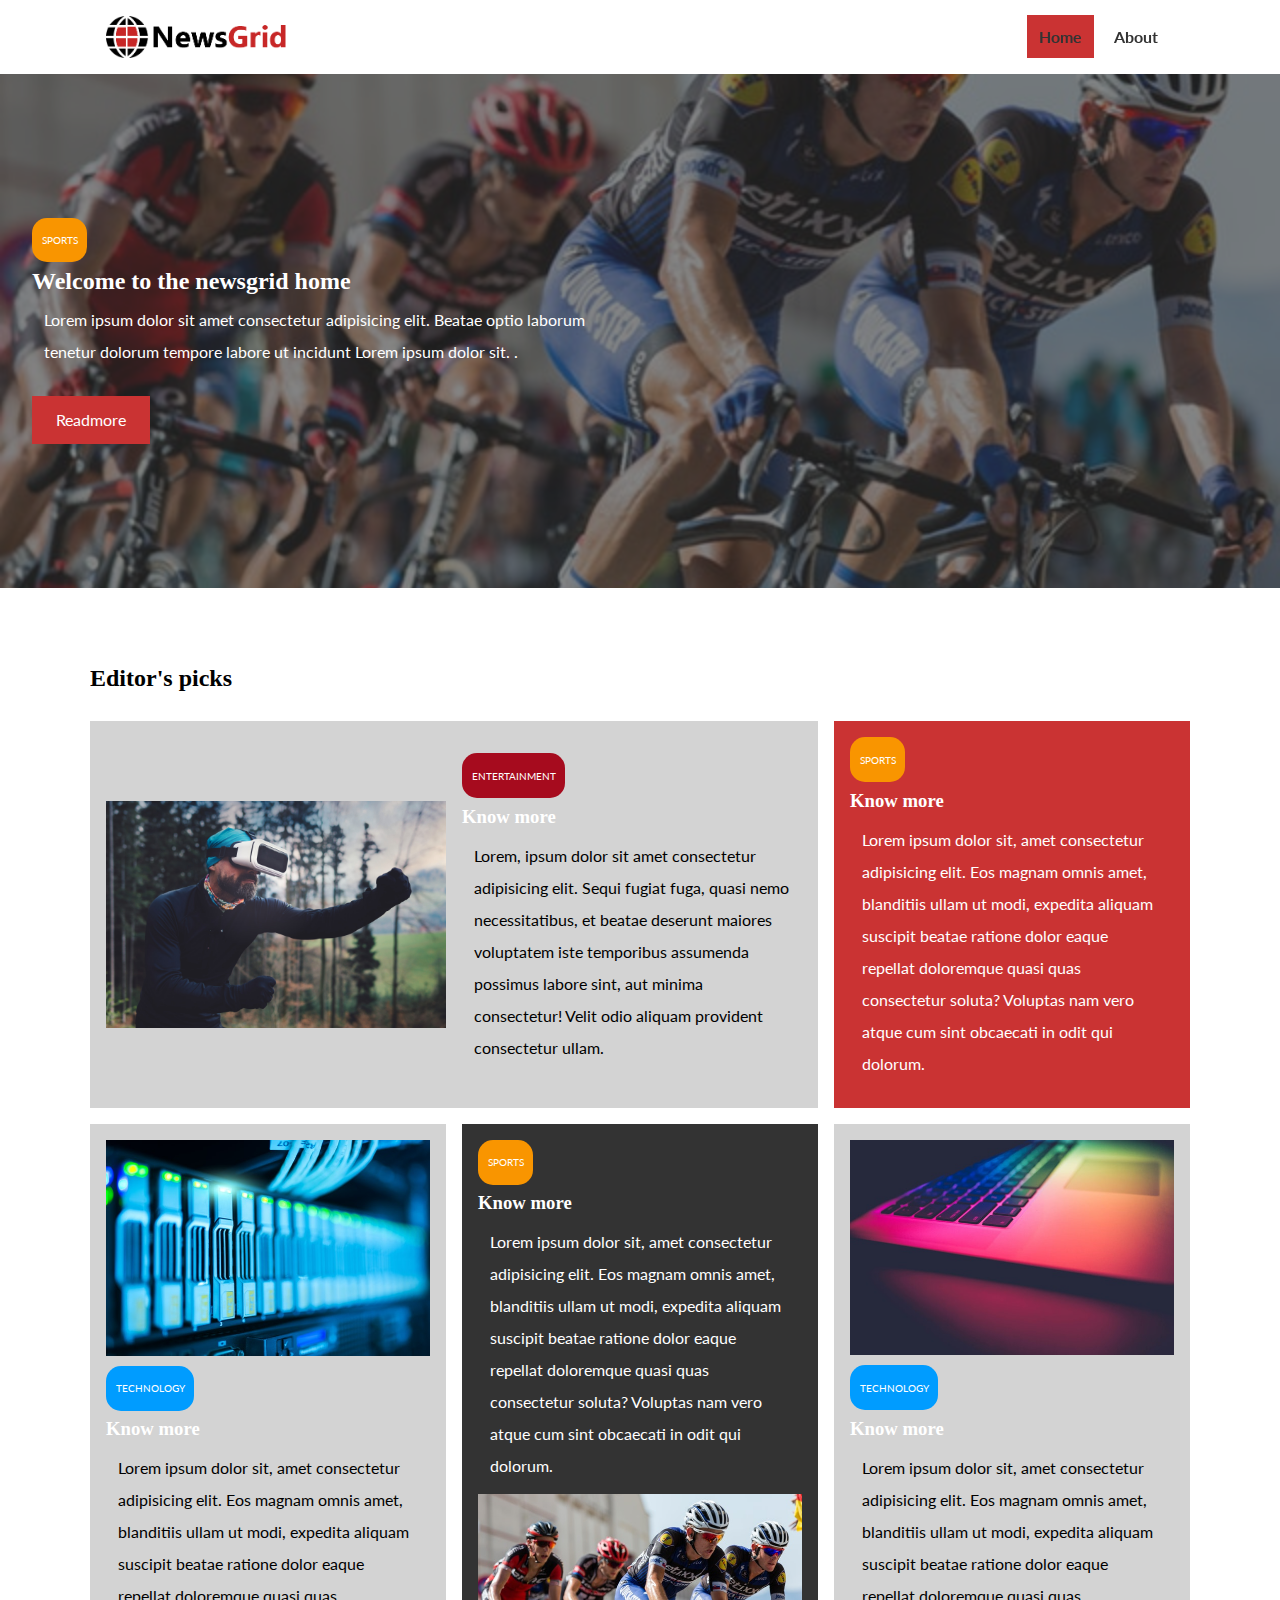
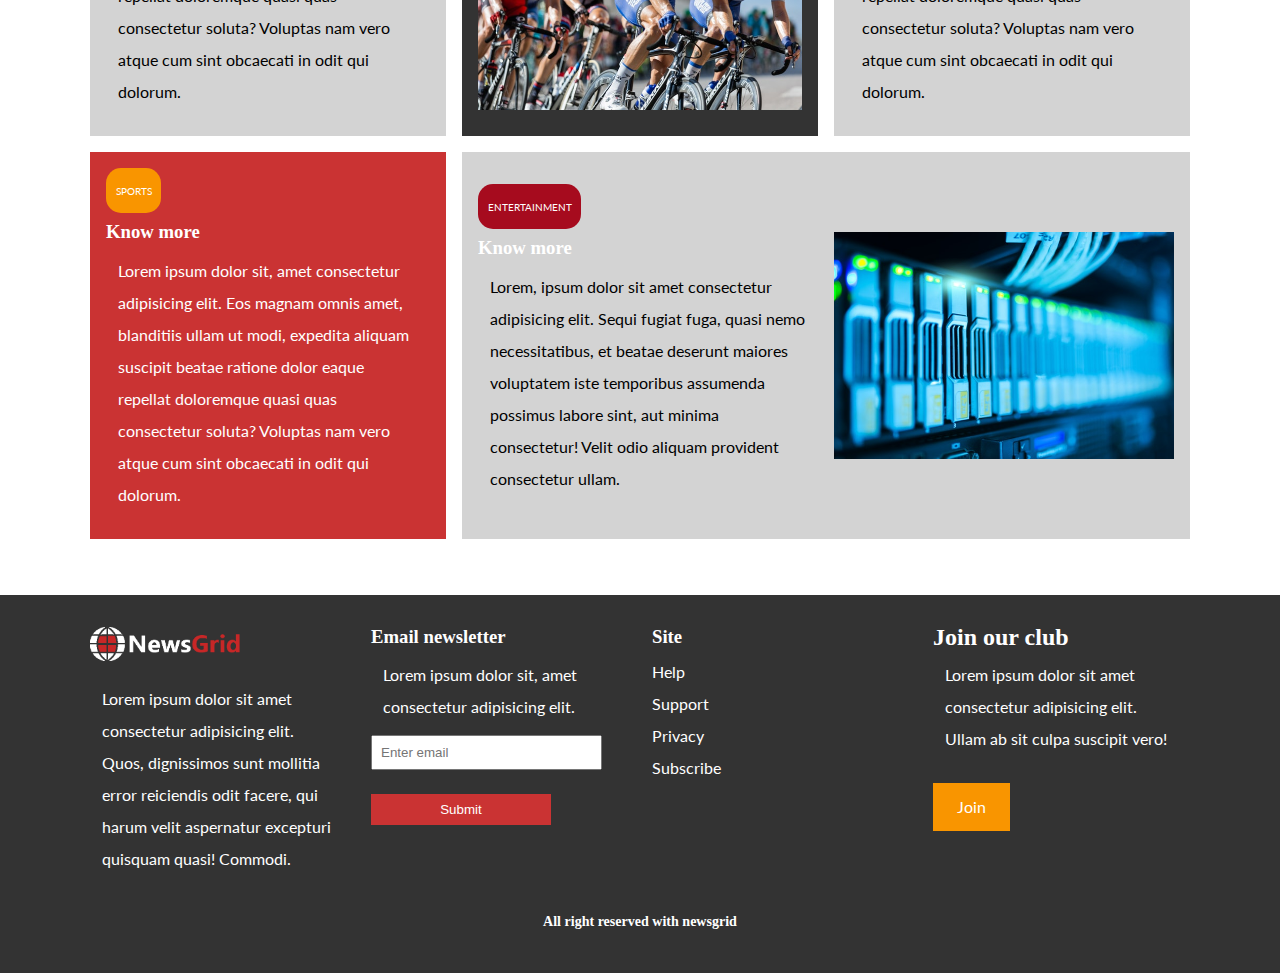
<file: index.html>
<!DOCTYPE html>
<html lang="en">
<head>
    <meta charset="UTF-8">
    <meta name="viewport" content="width=device-width, initial-scale=1.0">
    <title>Document</title>
  
    <link rel="stylesheet" href="./style.css">
    <link rel="stylesheet" media="screen and  (max-width:768px)" href="./mobile.css">
    
    <link rel="stylesheet" href="https://cdnjs.cloudflare.com/ajax/libs/font-awesome/5.14.0/css/all.min.css" integrity="sha512-1PKOgIY59xJ8Co8+NE6FZ+LOAZKjy+KY8iq0G4B3CyeY6wYHN3yt9PW0XpSriVlkMXe40PTKnXrLnZ9+fkDaog==" crossorigin="anonymous" />

</head>
<body>
    <header>
        <nav id="main-nav">
            <div class="container">
                <img src="images/logo.png" class="logo" alt="newsgrid">
                <div class="social-media">
                    <a href="https://www.facebook.com"><i class="fab fa-facebook"></i></a>
                    <a href="https://www.instagram.com"><i class="fab fa-instagram"></i></a>
                    <a href="https://www.twitter.com"><i class="fab fa-twitter"></i></a>
                    <a href="https://www.youtube.com"><i class="fab fa-youtube"></i></a>
                </div>
                <div class="nav">
                    <ul class="navlist">
                        <li><a href="#" class="current">Home</a></li>
                        <li><a href="./about.html">About</a></li>
                    </ul>
                </div>
            </div>
        </nav>
        <div class="showcase">
            <div class="showcase-container">
                <div class="showcase-content">
                    <div class="category category-sports">Sports</div>
                 <h2>Welcome to the newsgrid home</h2>
                 <p>Lorem ipsum dolor sit amet consectetur adipisicing elit.
                      Beatae optio laborum tenetur dolorum tempore labore ut incidunt Lorem ipsum dolor sit.
                       .</p>
                 <a href="article.html" class="btn btn-primary">Readmore</a>
                </div>

            </div>
        </div>
    
        
    </header>
    <main>
        <section id="home-articles" class="py-1">
        <div class="container">
            <h2 class="py-1">Editor's picks</h2>
            <div class="articles-container">
                <article class="cards">
                    <img src="images/articles/ent1.jpg">
                    <div>
                    <div class=" category category-ent">Entertainment</div>
                        <h3><a href="article.html">Know more</a></h3>
                        <p>Lorem, ipsum dolor sit amet consectetur adipisicing elit.
                             Sequi fugiat fuga, quasi nemo necessitatibus, et beatae deserunt 
                             maiores voluptatem iste temporibus assumenda possimus labore sint, aut minima
                             consectetur! Velit odio aliquam provident consectetur ullam.</p>
                    </div>
                </article>
                <article class="cards bg-primary">
                  <div class="category category-sports">Sports</div>
                  <h3><a href="article.html">Know more</a></h3>
                  <p>Lorem ipsum dolor sit, amet consectetur adipisicing elit. Eos magnam omnis amet, 
                      blanditiis ullam ut modi, expedita aliquam suscipit beatae ratione dolor eaque 
                      repellat doloremque
                      quasi quas consectetur soluta? 
                      Voluptas nam vero atque cum sint obcaecati in odit qui dolorum.</p>

                </article>
               
                <article class="cards">
                    <img src="images/articles/tech1.jpg">
                    <div class="category category-tech">Technology</div>
                    <h3><a href="article.html">Know more</a></h3>
                    <p>Lorem ipsum dolor sit, amet consectetur adipisicing elit. Eos magnam omnis amet, 
                        blanditiis ullam ut modi, expedita aliquam suscipit beatae ratione dolor eaque 
                        repellat doloremque
                        quasi quas consectetur soluta? 
                        Voluptas nam vero atque cum sint obcaecati in odit qui dolorum.</p>
  
                  </article>
                  <article class="cards bg-dark">
                    <div class="category category-sports">Sports</div>
                    <h3><a href="article.html">Know more</a></h3>
                    <p>Lorem ipsum dolor sit, amet consectetur adipisicing elit. Eos magnam omnis amet, 
                        blanditiis ullam ut modi, expedita aliquam suscipit beatae ratione dolor eaque 
                        repellat doloremque
                        quasi quas consectetur soluta? 
                        Voluptas nam vero atque cum sint obcaecati in odit qui dolorum.</p>
                    <img src="images/articles/sports1.jpg">
                  </article>
                  <article class="cards">
                    <img src="images/articles/tech2.jpg">
                    <div class="category category-tech">Technology</div>
                    <h3><a href="article.html">Know more</a></h3>
                    <p>Lorem ipsum dolor sit, amet consectetur adipisicing elit. Eos magnam omnis amet, 
                        blanditiis ullam ut modi, expedita aliquam suscipit beatae ratione dolor eaque 
                        repellat doloremque
                        quasi quas consectetur soluta? 
                        Voluptas nam vero atque cum sint obcaecati in odit qui dolorum.</p>
  
                  </article>
                  <article class="cards bg-primary">
                    <div class="category category-sports">Sports</div>
                    <h3><a href="article.html">Know more</a></h3>
                    <p>Lorem ipsum dolor sit, amet consectetur adipisicing elit. Eos magnam omnis amet, 
                        blanditiis ullam ut modi, expedita aliquam suscipit beatae ratione dolor eaque 
                        repellat doloremque
                        quasi quas consectetur soluta? 
                        Voluptas nam vero atque cum sint obcaecati in odit qui dolorum.</p>
  
                  </article>
                  <article class="cards">
                    <div>
                    <div class=" category category-ent">Entertainment</div>
                        <h3><a href="article.html">Know more</a></h3>
                        <p>Lorem, ipsum dolor sit amet consectetur adipisicing elit.
                             Sequi fugiat fuga, quasi nemo necessitatibus, et beatae deserunt 
                             maiores voluptatem iste temporibus assumenda possimus labore sint, aut minima
                             consectetur! Velit odio aliquam provident consectetur ullam.</p>
                    </div>
                    <img src="./images/articles/tech1.jpg">
                </article>
                  
            </div>
            </div>


        </section>
    </main>
    <footer id='footer'>
        <div class="container footer-container">
            <div>
              <img src="images/logo_light.png">
              <p>Lorem ipsum dolor sit amet consectetur adipisicing elit. Quos, dignissimos sunt mollitia error reiciendis odit facere,
                   qui harum velit aspernatur excepturi quisquam quasi! Commodi.</p>
            </div>
            <div>
               <h3>Email newsletter</h3>
               <p>Lorem ipsum dolor sit, amet consectetur adipisicing elit.</p>
               <form>
                <input type="email" placeholder="Enter email">
                <input type="submit" class="btn btn-primary">

               </form>
            </div>
            <div>
               <h3>Site</h3>
               <ul>
                   <li><a href="#">Help</a></li>
                   <li><a href="#">Support</a></li>
                   <li><a href="#">Privacy</a></li>
                   <li><a href="#">Subscribe</a></li>
               </ul>
            </div>
            <div>
                <h2>Join our club</h2>
                <p>Lorem ipsum dolor sit amet consectetur adipisicing elit.
                     Ullam ab sit culpa suscipit vero!</p>
                <a href="#" class="btn btn-secondary">Join</a>
                </div>
            <div>
                <h3>All right reserved with newsgrid</h3>

            </div>
        </div>
    </footer>
</body>
</html>
</file>
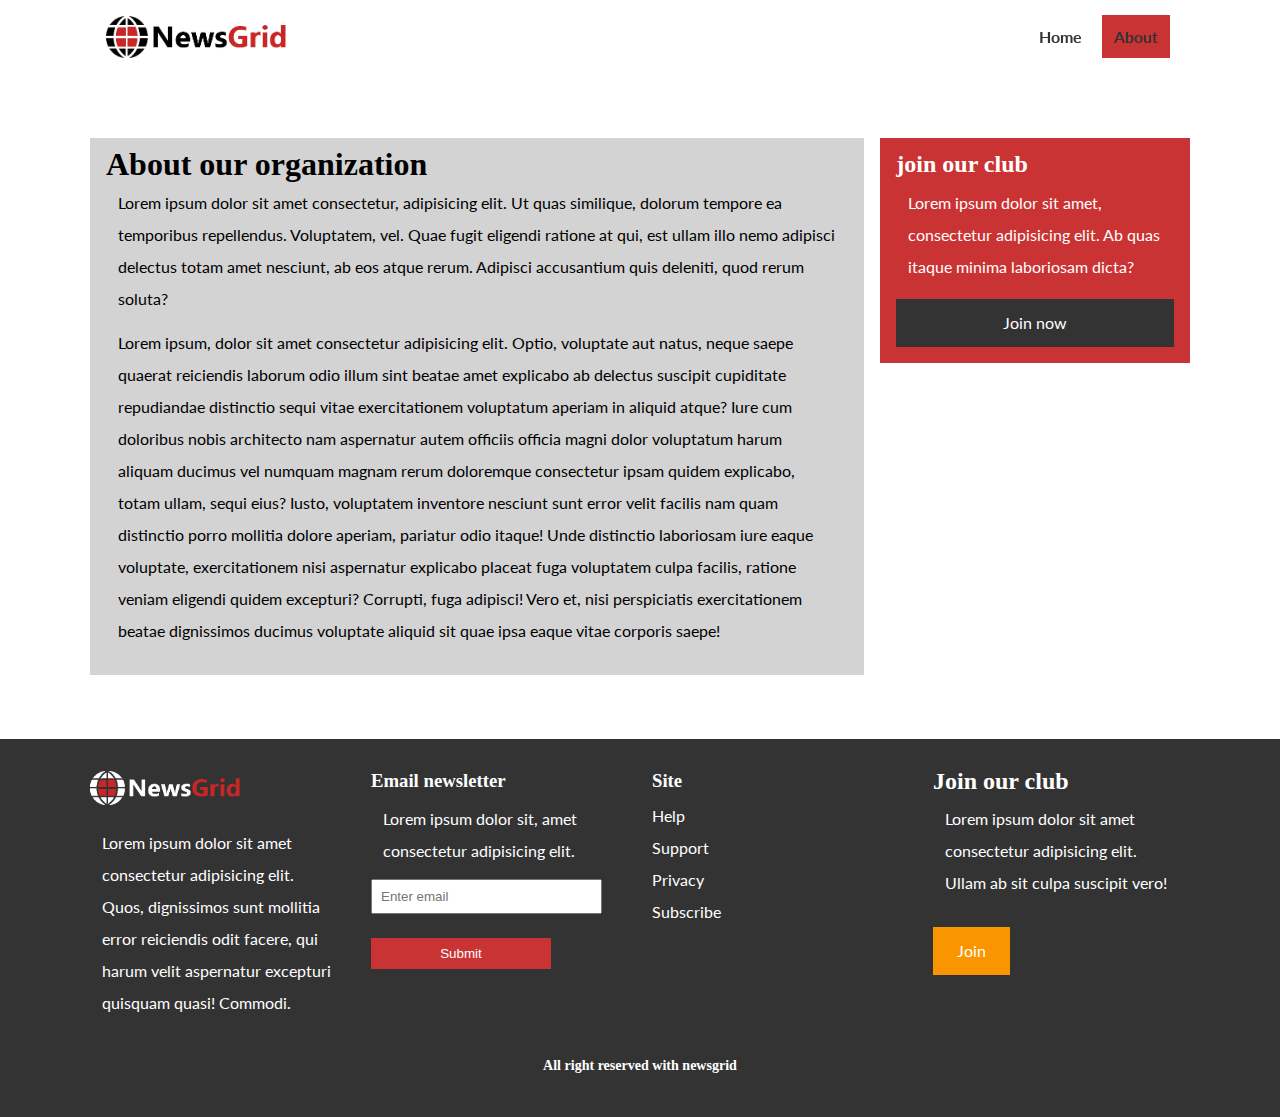
<file: about.html>
<!DOCTYPE html>
<html lang="en">
<head>
    <meta charset="UTF-8">
    <meta name="viewport" content="width=device-width, initial-scale=1.0">
    <title>Document</title>
    
    <link rel="stylesheet" href="style.css">
    <link rel="stylesheet" media="screen and (max-width:768px)" href="./mobile.css">
 
    <link rel="stylesheet" href="https://cdnjs.cloudflare.com/ajax/libs/font-awesome/5.14.0/css/all.min.css" integrity="sha512-1PKOgIY59xJ8Co8+NE6FZ+LOAZKjy+KY8iq0G4B3CyeY6wYHN3yt9PW0XpSriVlkMXe40PTKnXrLnZ9+fkDaog==" crossorigin="anonymous" />

</head>
<body>
    <header>
        <nav id="main-nav">
            <div class="container">
                <img src="images/logo.png" class="logo" alt="newsgrid">
                <div class="social-media">
                    <a href="https://www.facebook.com"><i class="fab fa-facebook"></i></a>
                    <a href="https://www.instagram.com"><i class="fab fa-instagram"></i></a>
                    <a href="https://www.twitter.com"><i class="fab fa-twitter"></i></a>
                    <a href="https://www.youtube.com"><i class="fab fa-youtube"></i></a>
                </div>
                <div class="nav">
                    <ul class="navlist">
                        <li><a href="./index.html" >Home</a></li>
                        <li><a href="" class="current">About</a></li>
                    </ul>
                </div>
            </div>
        </nav>
        </header>
        <section id="about">
            <div class="container">
                <div class="page-container">
                    <article class="cards">
                        <h1>About our organization</h1>
                        <p>Lorem ipsum dolor sit amet consectetur,
                             adipisicing elit. Ut quas similique, dolorum tempore ea
                              temporibus repellendus. Voluptatem, vel. Quae fugit eligendi ratione at qui, 
                              est ullam illo nemo adipisci delectus totam amet nesciunt, ab eos atque rerum.
                               Adipisci accusantium quis deleniti, quod rerum soluta?
                         </p>
                         <p>Lorem ipsum, dolor sit amet consectetur adipisicing elit. Optio, voluptate aut natus, neque saepe quaerat reiciendis laborum odio illum sint beatae amet explicabo ab delectus suscipit cupiditate repudiandae distinctio sequi vitae exercitationem voluptatum aperiam in aliquid atque? Iure cum doloribus nobis architecto nam aspernatur autem officiis officia magni dolor voluptatum harum aliquam ducimus vel numquam magnam rerum doloremque consectetur ipsam quidem explicabo, totam ullam, sequi eius? Iusto, voluptatem inventore nesciunt sunt error velit facilis nam quam distinctio porro mollitia dolore aperiam, pariatur odio itaque! Unde distinctio laboriosam iure eaque voluptate, exercitationem nisi aspernatur explicabo placeat fuga voluptatem culpa facilis, ratione veniam eligendi quidem excepturi? Corrupti, fuga adipisci! Vero et, nisi perspiciatis exercitationem beatae dignissimos ducimus voluptate aliquid sit quae ipsa eaque vitae corporis saepe!</p>
                    
                    
                    
                    
                    
                        </article>
                        <aside class="cards bg-primary">
                            <h2>join our club</h2>
                            <p>Lorem ipsum dolor sit amet, consectetur adipisicing elit. Ab quas itaque minima laboriosam dicta?</p>
                            <a href="" class="btn btn-block">Join now</a>                    
                       
                        </aside>

                </div>
            </div>

        </section>
        <footer id="footer">
            <div class="container footer-container">
                <div>
                  <img src="images/logo_light.png">
                  <p>Lorem ipsum dolor sit amet consectetur adipisicing elit. Quos, dignissimos sunt mollitia error reiciendis odit facere,
                       qui harum velit aspernatur excepturi quisquam quasi! Commodi.</p>
                </div>
                <div>
                   <h3>Email newsletter</h3>
                   <p>Lorem ipsum dolor sit, amet consectetur adipisicing elit.</p>
                   <form>
                    <input type="email" placeholder="Enter email">
                    <input type="submit" class="btn btn-primary">
    
                   </form>
                </div>
                <div>
                   <h3>Site</h3>
                   <ul>
                       <li><a href="#">Help</a></li>
                       <li><a href="#">Support</a></li>
                       <li><a href="#">Privacy</a></li>
                       <li><a href="#">Subscribe</a></li>
                   </ul>
                </div>
                <div>
                    <h2>Join our club</h2>
                    <p>Lorem ipsum dolor sit amet consectetur adipisicing elit.
                         Ullam ab sit culpa suscipit vero!</p>
                    <a href="#" class="btn btn-secondary">Join</a>
                    </div>
                <div>
                    <h3>All right reserved with newsgrid</h3>
    
                </div>
            </div>
        </footer>
</body>
</html>
</file>
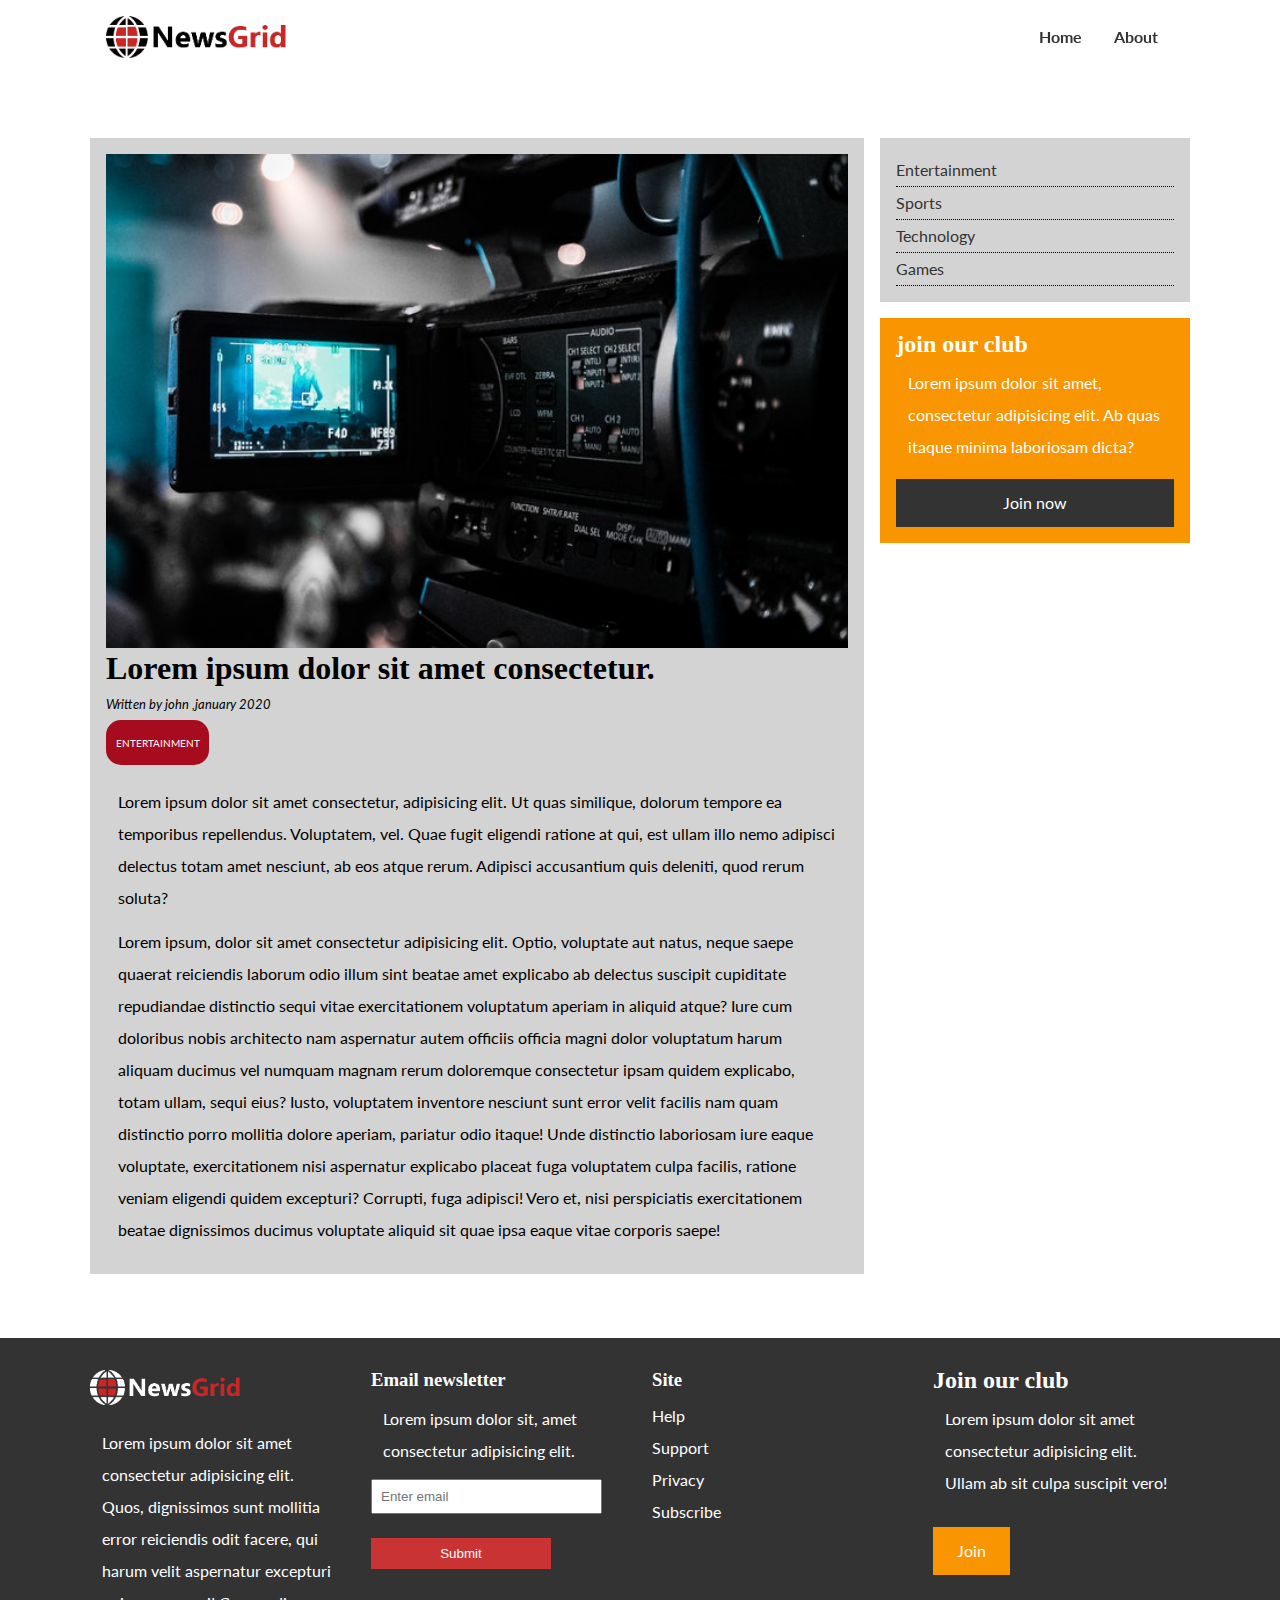
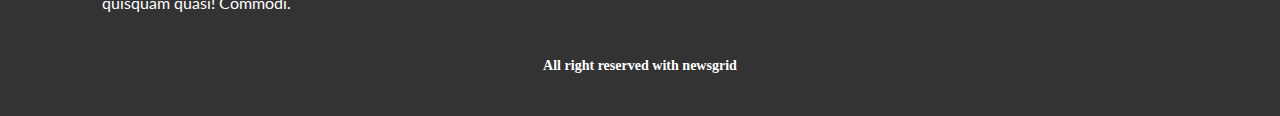
<file: article.html>
<!DOCTYPE html>
<html lang="en">
<head>
    <meta charset="UTF-8">
    <meta name="viewport" content="width=device-width, initial-scale=1.0">
    <title>Document</title>
    
    <link rel="stylesheet" href="style.css">
    <link rel="stylesheet" media="screen and (max-width:768px)" href="./mobile.css">
   
    <link rel="stylesheet" href="https://cdnjs.cloudflare.com/ajax/libs/font-awesome/5.14.0/css/all.min.css" integrity="sha512-1PKOgIY59xJ8Co8+NE6FZ+LOAZKjy+KY8iq0G4B3CyeY6wYHN3yt9PW0XpSriVlkMXe40PTKnXrLnZ9+fkDaog==" crossorigin="anonymous" />

</head>
<body>
    <header>
        <nav id="main-nav">
            <div class="container">
                <img src="images/logo.png" class="logo" alt="newsgrid">
                <div class="social-media">
                    <a href="https://www.facebook.com"><i class="fab fa-facebook"></i></a>
                    <a href="https://www.instagram.com"><i class="fab fa-instagram"></i></a>
                    <a href="https://www.twitter.com"><i class="fab fa-twitter"></i></a>
                    <a href="https://www.youtube.com"><i class="fab fa-youtube"></i></a>
                </div>
                <div class="nav">
                    <ul class="navlist">
                        <li><a href="./index.html" >Home</a></li>
                        <li><a href="./about.html">About</a></li>
                    </ul>
                </div>
            </div>
        </nav>
        </header>
        <section id="about">
            <div class="container">
                <div class="page-container">
                    <article class="cards">
                        <img src="./images/articles/ent2.jpg">
                        <h1>Lorem ipsum dolor sit amet consectetur.</h1>
                        <div class="meta">
                            <small>
                                <i class="fa fa-user">Written by john ,january 2020</i>
                            </small>
                        </div>
                        <div class="category category-ent">Entertainment</div>
                        <p>Lorem ipsum dolor sit amet consectetur,
                             adipisicing elit. Ut quas similique, dolorum tempore ea
                              temporibus repellendus. Voluptatem, vel. Quae fugit eligendi ratione at qui, 
                              est ullam illo nemo adipisci delectus totam amet nesciunt, ab eos atque rerum.
                               Adipisci accusantium quis deleniti, quod rerum soluta?
                         </p>
                         <p>Lorem ipsum, dolor sit amet consectetur adipisicing elit. Optio, voluptate aut natus, neque saepe quaerat reiciendis laborum odio illum sint beatae amet explicabo ab delectus suscipit cupiditate repudiandae distinctio sequi vitae exercitationem voluptatum aperiam in aliquid atque? Iure cum doloribus nobis architecto nam aspernatur autem officiis officia magni dolor voluptatum harum aliquam ducimus vel numquam magnam rerum doloremque consectetur ipsam quidem explicabo, totam ullam, sequi eius? Iusto, voluptatem inventore nesciunt sunt error velit facilis nam quam distinctio porro mollitia dolore aperiam, pariatur odio itaque! Unde distinctio laboriosam iure eaque voluptate, exercitationem nisi aspernatur explicabo placeat fuga voluptatem culpa facilis, ratione veniam eligendi quidem excepturi? Corrupti, fuga adipisci! Vero et, nisi perspiciatis exercitationem beatae dignissimos ducimus voluptate aliquid sit quae ipsa eaque vitae corporis saepe!</p>
                    
                    
                    
                    
                    
                        </article>
                        <aside id="category" class="cards">
                            <ul>
                                <li><a href="">Entertainment</a></li>
                                <li><a href="">Sports</a></li>
                                <li><a href="">Technology</a></li>
                                <li><a href="">Games</a></li>
                            </ul>
                        </aside>
                        <aside class="cards bg-secondary">
                            <h2>join our club</h2>
                            <p>Lorem ipsum dolor sit amet, consectetur adipisicing elit. Ab quas itaque minima laboriosam dicta?</p>
                            <a href="" class="btn btn-block">Join now</a>                    
                       
                        </aside>

                </div>
            </div>

        </section>
        <footer id="footer">
            <div class="container footer-container">
                <div>
                  <img src="images/logo_light.png">
                  <p>Lorem ipsum dolor sit amet consectetur adipisicing elit. Quos, dignissimos sunt mollitia error reiciendis odit facere,
                       qui harum velit aspernatur excepturi quisquam quasi! Commodi.</p>
                </div>
                <div>
                   <h3>Email newsletter</h3>
                   <p>Lorem ipsum dolor sit, amet consectetur adipisicing elit.</p>
                   <form>
                    <input type="email" placeholder="Enter email">
                    <input type="submit" class="btn btn-primary">
    
                   </form>
                </div>
                <div>
                   <h3>Site</h3>
                   <ul>
                       <li><a href="#">Help</a></li>
                       <li><a href="#">Support</a></li>
                       <li><a href="#">Privacy</a></li>
                       <li><a href="#">Subscribe</a></li>
                   </ul>
                </div>
                <div>
                    <h2>Join our club</h2>
                    <p>Lorem ipsum dolor sit amet consectetur adipisicing elit.
                         Ullam ab sit culpa suscipit vero!</p>
                    <a href="#" class="btn btn-secondary">Join</a>
                    </div>
                <div>
                    <h3>All right reserved with newsgrid</h3>
    
                </div>
            </div>
        </footer>
</body>
</html>
</file>
<file: style.css>
@import url('https://fonts.googleapis.com/css2?family=Lato:wght@300&display=swap');
@import url('https://fonts.googleapis.com/css2?family=Lato:wght@300&display=swap');
:root{
    --primary-color:#CA3333;
    --secondary-color:#f99500;
    --light-color:#f3ff3f3;
    --dark-color:#333;
    --max-width:1100px;
}
.category{
    --sports-color:#f99500;
    --ent-color:#a60b1e;
    --tech-color:#009cff;
}
*{
    padding:0;
    margin:0;
    box-sizing: border-box;
}
body{
    font-family:'Lato',sans-serif;
    background:var(--light-color);
    line-height:2rem;
}
a{
    color:var(--dark-color);
    text-decoration:none;
}
ul{
    list-style:none;
}
p{
    margin:.75rem;
}
img{
    width:100%;
}
h1,h2,h3,h4,h5,h6{
    font-family:'Staatliches',cursive;
    margin-bottom:.55rem;
    line-height:1.3rem;
}
.container{
    max-width:var(--max-width);
    padding:2rem 0rem;
    margin:auto;
    overflow:hidden;
}


.category{
    display:inline-block;
    color:#fff;
    font-size:.65rem;
    text-transform:uppercase;
    padding:.4rem .6rem;
    border-radius:15px;
    margin-bottom:.55rem;
}
.category-sports{
    background:var(--sports-color);
}
.category-ent{
    background:var(--ent-color);
}
.category-tech{
    background:var(--tech-color);
}
.btn{
    display:inline-block;
    cursor: pointer;
    border:none;
    background:var(--dark-color);
    color:white;
    padding:.5rem 1.5rem;
    margin-top:1rem;
}
.btn-light{
    background:var(--light-color);
}
.btn-primary{
    background:var(--primary-color);
}
.btn-secondary{
    background:var(--secondary-color);
}
.btn:hover{
    opacity: .4;
}
.btn-block{
    display:block;
    width:100%;
    text-align:center;
}
.cards{
    background:lightgray;
    padding:1rem;
}
.bg-dark{
    background:var(--dark-color);
    color:#fff;
}
.bg-primary{
    background:var(--primary-color);
    color:#fff;
}
.bg-secondary{
    background:var(--secondary-color);
    color:#fff;
}
.py-1{
padding:1.5rem 0rem;
}
.py-2{
padding:2rem 0rem;
}
.py-3{
padding:3rem 0rem;
}
.p-1{
    padding:1.5rem;
}
.p-2{
    padding:2rem;
}
.p-3{
    padding:3rem;
}
#main-nav{
    background:var(--light-color);
    position:sticky;
    top:0;
    z-index:2;
}
#main-nav .container{
    display:grid;
    grid-template-columns:6fr 3fr 2fr;
    padding:1rem;
    align-items: center;
}
#main-nav .logo{
    width:180px;
}
#main-nav .navlist{
   
    justify-self:end;
    display: flex;
}
#main-nav .navlist a{
    padding:.75rem;
    margin:.25rem;
    font-weight: bold;
    
}
#main-nav .navlist a.current{
background:var(--primary-color);
}
#main-nav .social-media{
    justify-self:center;
    
}
#main-nav .social-media i{
    color:#777ccc;
    margin:.75rem;
    font-size:2rem;
}
.showcase{
    color:white;
    background:#333;
    padding:2rem;
    position:relative;
}
.showcase::before{
    content:'';
    background:url(./images/articles/sports1.jpg) no-repeat center center/cover;
    position:absolute;
    top:0;
    left:0;
    opacity:.4;
    width:100%;
    height:100%;
    
}
.showcase .showcase-container{
    display:grid;
    grid-template-columns:repeat(2,1fr);
    align-items:center;
    height:50vh;
  
}
.showcase .showcase-content{
    z-index:1;
}
#home-articles .articles-container{
    display:grid;
    grid-template-columns:repeat(3,1fr);
    grid-gap:1rem;
}
#home-articles .articles-container >*:first-child,#home-articles .articles-container >*:last-child{
    display: grid;
    grid-template-columns: repeat(2,1fr);
    grid-gap:1rem;
    grid-column:1 / span 2;
    align-items: center;
}
#home-articles .articles-container >*:last-child{
    grid-column:2/ span 2
}
#footer{
    background:var(--dark-color);
    color:#fff;
}
#footer a{
    color:#fff;

}
#footer img{
    width:150px;
}
#footer .footer-container{
    display:grid;
    grid-template-columns:repeat(4,1fr);
    grid-gap:1.5rem;
}
#footer .footer-container > div:last-child{
    grid-column:1/span 4;
    text-align:center;
    font-size:.75rem;
}
#footer .footer-container input[type=email]{
    width:90%;
    padding:.5rem;
    margin-bottom:.5rem;
}
#footer .footer-container input[type=submit]{
    width:70%;
}
/* about page */
.page-container{
    display:grid;
    grid-template-columns:5fr 2fr;
    margin:2rem 0rem;
    grid-gap:1rem;
}
.page-container > *:first-child{
    grid-row:1/span 3;
}
#category ul li {
    border-bottom:1px dotted black;
}
article a{
    color:#fff;
   
}
</file>
<file: mobile.css>
/* navigation */

#main-nav .container .social-media{
    display:none;
}
#main-nav .container{
    grid-template-columns:1fr;
    grid-gap:1.2rem;
}
#main-nav .nav,#main-nav .logo{
    justify-self:center;
}
#main-nav ul li a{
    padding:.50rem;
}
#home-articles .articles-container{
    grid-template-columns:repeat(2,1fr);

}
#showcase .showcase-container{
    grid-template-columns:1fr;
}
#home-articles .articles-container >*:first-child,#home-articles .articles-container >*:last-child {
    grid-template-columns: 1fr;
    grid-column:1;
}
p{
    margin:.5rem;
}
.py-1{
    padding:1rem 1rem;
}
.page-container{
    grid-template-columns:1fr;
    grid-gap:1rem;
    margin: 0rem .5rem;
}
.page-container > *:first-child{
    grid-column:1;
}
@media(max-width:600px){
    #showcase .showcase-container,#home-articles .articles-container,#footer .footer-container{
        grid-template-columns:1fr;
        padding:.8rem 1rem;
        

    }
    p{
        margin:.25rem;
    }
   #footer .footer-container > div:last-child{
        grid-column:1;
        border-bottom:none;
        background:#333;
    }
    #footer .footer-container{
        padding-left:1.5rem
    }
    #footer .footer-container >*{
        border-bottom:#444 dotted 1.6px;
        padding-bottom: 1rem;
    }
    #footer .footer-container > :nth-child(4){
        border-bottom:none;
    }
   



}
</file>
